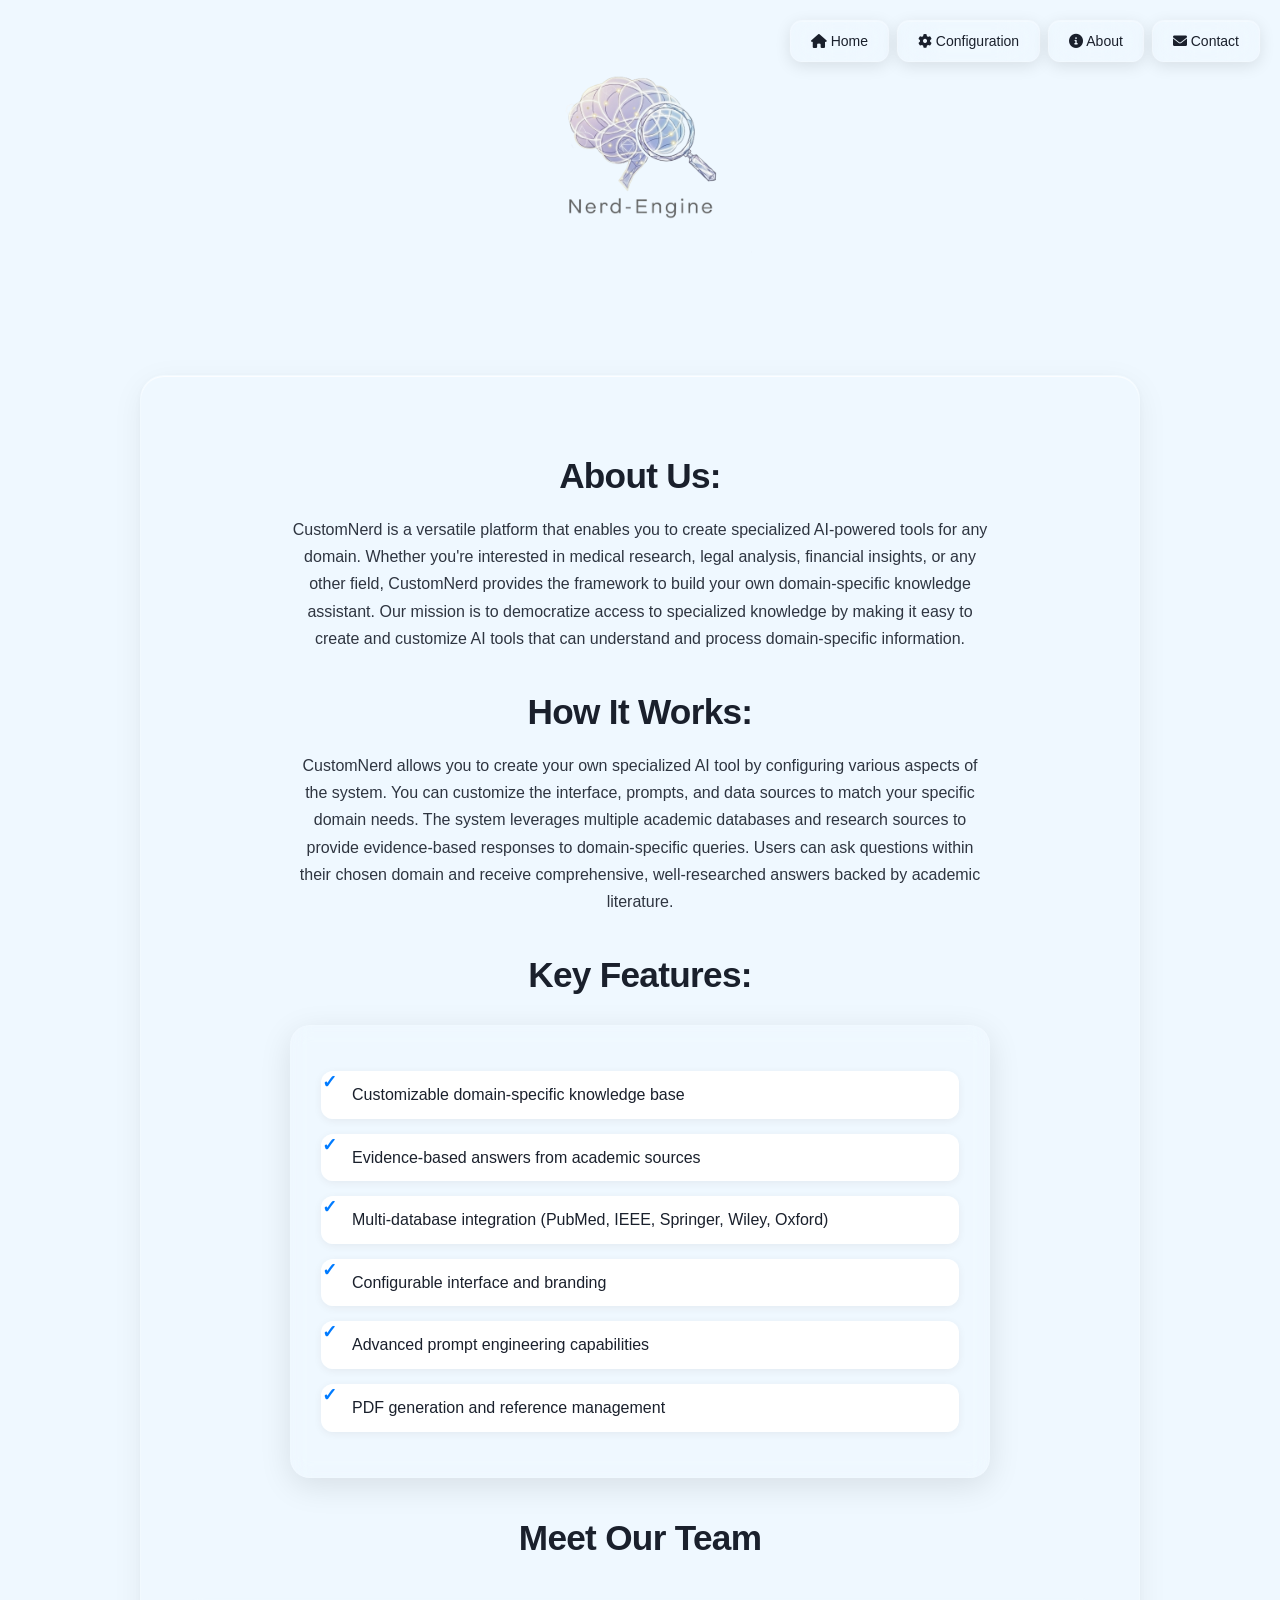
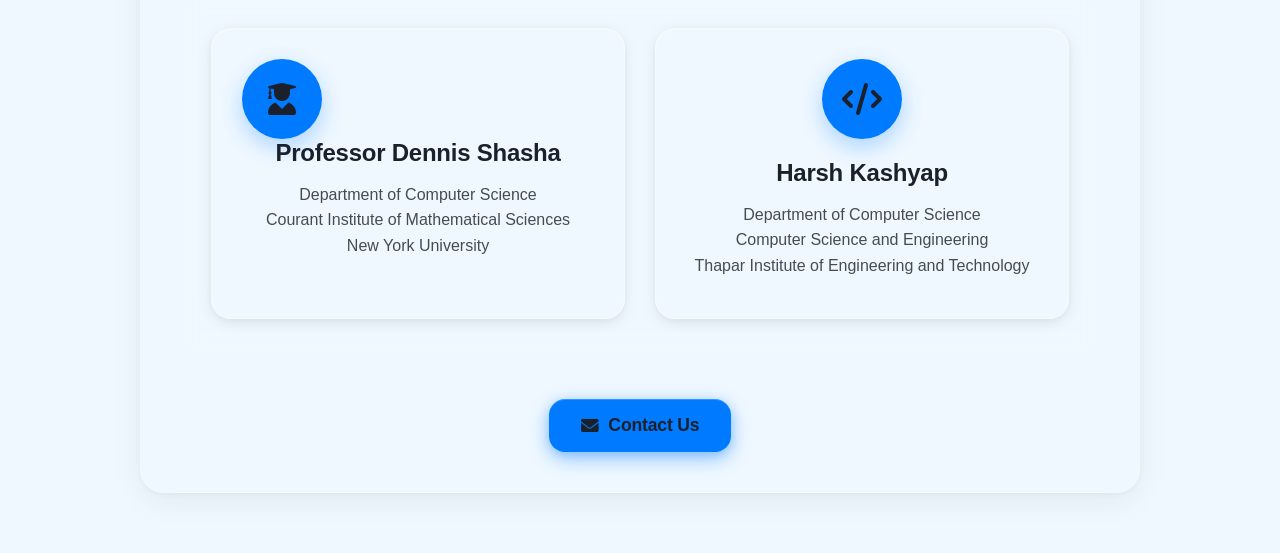
<file: customnerd-website/about.html>
<!DOCTYPE html>
<html lang="en">
<head>
    <meta charset="UTF-8">
    <meta name="viewport" content="width=device-width, initial-scale=1.0">
    <title>About Us - CustomNerd</title>
    
    <!-- Stylesheets -->
    <link rel="stylesheet" type="text/css" href="about.css">
    <link href="https://fonts.googleapis.com/css?family=Open+Sans" rel="stylesheet">
    <link rel="stylesheet" href="https://cdnjs.cloudflare.com/ajax/libs/font-awesome/6.0.0-beta3/css/all.min.css">
</head>
<body>
    <!-- Navigation Bar -->
    <div class="toolbar">
        <a href="index.html"><i class="fas fa-home"></i> Home</a>
        <a href="config.html"><i class="fas fa-cog"></i> Configuration</a>
        <a href="about.html"><i class="fas fa-info-circle"></i> About</a>
        <a href="contact.html"><i class="fas fa-envelope"></i> Contact</a>
    </div>

    <!-- Custom Nerd Logo -->
    <div class="logo-container">
        <a href="index.html">
            <img src="assets/custom_nerd_default_logo.png" alt="Custom Nerd Logo" id="site-logo" style="max-width: 250px; height: auto;">
        </a>
    </div>

    <!-- Main Container -->
    <div id="container">
        
        <!-- <h3>About DietNerd</h3> -->
        
        <h2>About Us:</h2>
        <p style="font-size: 16px;">CustomNerd is a versatile platform that enables you to create specialized AI-powered tools for any domain. Whether you're interested in medical research, legal analysis, financial insights, or any other field, CustomNerd provides the framework to build your own domain-specific knowledge assistant. Our mission is to democratize access to specialized knowledge by making it easy to create and customize AI tools that can understand and process domain-specific information.</p>
        
        <h2>How It Works:</h2>
        <p style="font-size: 16px;">CustomNerd allows you to create your own specialized AI tool by configuring various aspects of the system. You can customize the interface, prompts, and data sources to match your specific domain needs. The system leverages multiple academic databases and research sources to provide evidence-based responses to domain-specific queries. Users can ask questions within their chosen domain and receive comprehensive, well-researched answers backed by academic literature.</p>
        
        <h2>Key Features:</h2>
        <div class="features-container">
            <ul class="features-list">
                <li>Customizable domain-specific knowledge base</li>
                <li>Evidence-based answers from academic sources</li>
                <li>Multi-database integration (PubMed, IEEE, Springer, Wiley, Oxford)</li>
                <li>Configurable interface and branding</li>
                <li>Advanced prompt engineering capabilities</li>
                <li>PDF generation and reference management</li>
            </ul>
        </div>
        
        <h2>Meet Our Team</h2>
        
        <div class="team-grid">
            <div class="team-member">
                <div class="team-icon">
                    <i class="fas fa-user-graduate"></i>
                </div>
                <h3>Professor Dennis Shasha</h3>
                <p>Department of Computer Science<br>
                Courant Institute of Mathematical Sciences<br>
                New York University</p>
            </div>

            <div class="team-member">
                <a href="https://linkedin.com/in/harsh-kashyap" target="_blank" class="team-icon-link">
                    <div class="team-icon">
                        <i class="fas fa-code"></i>
                    </div>
                </a>
                <h3><a href="https://linkedin.com/in/harsh-kashyap" target="_blank" class="team-link">Harsh Kashyap</a></h3>
                <p>Department of Computer Science<br>
                Computer Science and Engineering<br>
                Thapar Institute of Engineering and Technology</p>
            </div>

            
        </div>
        
        <div class="navigation">
            <a href="contact.html" class="contact-link">
                <i class="fas fa-envelope"></i> Contact Us
            </a>
        </div>
    </div>
    
    <!-- Scripts -->
    <script src="user_env.js"></script>
    <script src="about.js"></script>
</body>
</html>
</file>
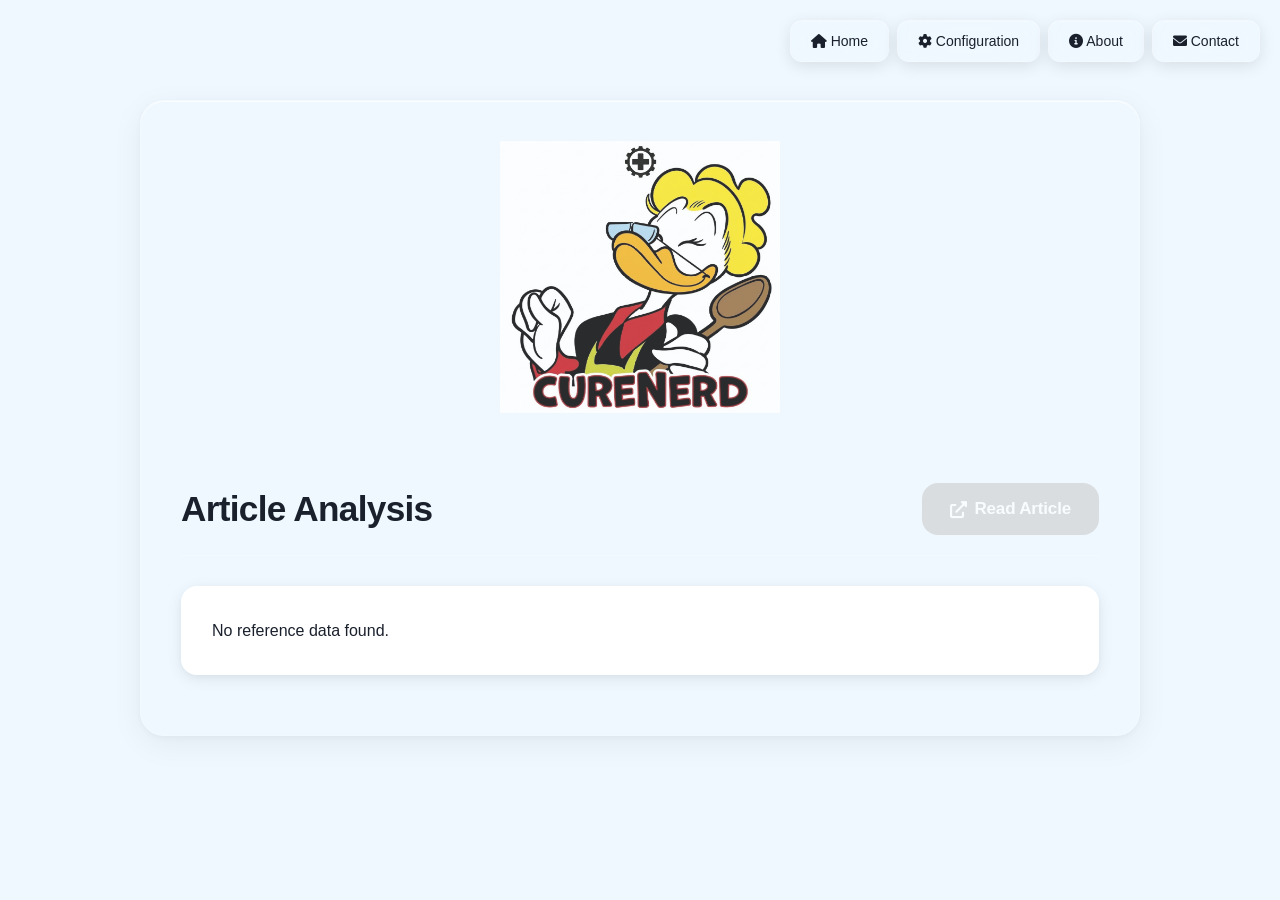
<file: customnerd-website/reference.html>
<!DOCTYPE html>
<html lang="en">
<head>
    <meta charset="UTF-8">
    <meta name="viewport" content="width=device-width, initial-scale=1.0">
    <title>Reference</title>
    
    <!-- Stylesheets -->
    <link rel="stylesheet" type="text/css" href="reference.css">
    <link href="https://fonts.googleapis.com/css?family=Open+Sans" rel="stylesheet">
    <link rel="stylesheet" href="https://cdnjs.cloudflare.com/ajax/libs/font-awesome/6.0.0-beta3/css/all.min.css">
</head>
<body>
    <!-- Navigation Bar -->
    <div class="toolbar">
        <a href="index.html"><i class="fas fa-home"></i> Home</a>
        <a href="config.html"><i class="fas fa-cog"></i> Configuration</a>
        <a href="about.html"><i class="fas fa-info-circle"></i> About</a>
        <a href="contact.html"><i class="fas fa-envelope"></i> Contact</a>
    </div>

    <!-- Main Container -->
    <div id="container">
        <!-- Logo -->
        <a href="index.html"><img id="site-logo" class="logo"></a>
        
        <!-- Header Section -->
        <div class="header">
            <h1>Article Analysis</h1>
            <div class="button-container">
                <button id="redirect-button">
                    <i class="fas fa-external-link-alt"></i> Read Article
                </button>
            </div>
        </div>
        
        <!-- Reference Content -->
        <div id="reference-content"></div>
    </div>
    
    <!-- Scripts -->
    <script src="user_env.js"></script>
    <script src="reference.js"></script>
</body>
</html>
</file>
<file: customnerd-website/about.css>
/* Modern About Page Styling with Glass Effects */

/* Global Styles */
* {
    margin: 0;
    padding: 0;
    box-sizing: border-box;
}

body {
    font-family: 'Open Sans', sans-serif;
    background: var(--background-color, #f0f8ff);
    min-height: 100vh;
    display: flex;
    flex-direction: column;
    align-items: center;
    padding: 20px;
    color: var(--text-color, #1a202c);
    transition: all 0.4s cubic-bezier(0.25, 0.46, 0.45, 0.94);
}

/* Navigation Toolbar */
.toolbar {
    position: absolute;
    top: 20px;
    right: 20px;
    display: flex;
    gap: 8px;
    z-index: 1000;
}

.toolbar a {
    color: var(--text-color, #1a202c);
    background: transparent;
    backdrop-filter: blur(20px);
    text-decoration: none;
    padding: 12px 20px;
    border: 1px solid var(--border-color, rgba(255, 255, 255, 0.2));
    border-radius: 12px;
    transition: all 0.3s cubic-bezier(0.25, 0.46, 0.45, 0.94);
    font-weight: 500;
    font-size: 14px;
    box-shadow: 
        0 4px 16px rgba(0, 0, 0, 0.1),
        0 0 0 1px rgba(255, 255, 255, 0.1),
        inset 0 1px 0 rgba(255, 255, 255, 0.3);
}

.toolbar a:hover, .toolbar a:focus {
    background: transparent;
    color: var(--accent-text-color, #007bff);
    border-color: var(--accent-border-color, rgba(0, 123, 255, 0.4));
    transform: translateY(-2px);
    box-shadow: 
        0 8px 24px rgba(0, 0, 0, 0.15),
        0 0 0 1px var(--accent-border-color, rgba(0, 123, 255, 0.2)),
        inset 0 1px 0 rgba(255, 255, 255, 0.4);
    outline: none;
}

.toolbar a:active {
    transform: translateY(0) scale(0.98);
    box-shadow: 
        0 4px 16px rgba(0, 0, 0, 0.1),
        0 0 0 1px var(--accent-border-color, rgba(0, 123, 255, 0.3)),
        inset 0 1px 0 rgba(255, 255, 255, 0.3);
}

/* Main Container */
#container {
    width: 90%;
    max-width: 1000px;
    margin: 80px auto 40px auto;
    padding: 40px;
    background: rgba(255, 255, 255, 0.95);
    backdrop-filter: blur(20px);
    border: 1px solid rgba(255, 255, 255, 0.2);
    border-radius: 24px;
    box-shadow: 
        0 8px 32px rgba(0, 0, 0, 0.06),
        0 2px 8px rgba(0, 0, 0, 0.04),
        inset 0 1px 0 rgba(255, 255, 255, 0.8);
    transition: all 0.4s cubic-bezier(0.25, 0.46, 0.45, 0.94);
    position: relative;
}

/* Logo Styling */
#site-logo {
    max-width: 250px;
    height: auto;
    margin: 0 auto 15px auto;
    display: block;
    padding-bottom: 10px;
    border: none;
    background: transparent;
    outline: none;
    text-decoration: none;
    background-color: transparent !important;
    opacity: 0.85;
    filter: contrast(0.95) brightness(1.02) saturate(0.9);
    transition: all 0.4s cubic-bezier(0.4, 0, 0.2, 1);
    transform: scale(1);
    box-shadow: none;
    border-radius: 0;
    mix-blend-mode: normal;
    will-change: opacity, transform;
}

#site-logo:hover {
    border: none;
    background: transparent;
    outline: none;
    opacity: 1;
    filter: contrast(1.0) brightness(1.05) saturate(1.0);
    transform: scale(1.02);
    box-shadow: none;
}

/* Typography */
h2 {
    font-size: 2.2em;
    font-weight: 700;
    color: var(--text-color, #1a202c);
    margin: 40px 0 20px 0;
    text-align: center;
    letter-spacing: -0.02em;
}

p {
    font-size: 1.1em;
    color: var(--text-color, #1a202c);
    margin: 20px auto;
    max-width: 700px;
    line-height: 1.7;
    text-align: center;
    opacity: 0.9;
}

/* Features Container */
.features-container {
    background: rgba(255, 255, 255, 0.05);
    backdrop-filter: blur(10px);
    border-radius: 20px;
    padding: 30px;
    margin: 30px auto;
    max-width: 700px;
    border: 1px solid rgba(255, 255, 255, 0.1);
    box-shadow: 0 8px 32px rgba(0, 0, 0, 0.1);
    transition: all 0.3s cubic-bezier(0.25, 0.46, 0.45, 0.94);
}

.features-container:hover {
    transform: translateY(-2px);
    box-shadow: 0 12px 40px rgba(0, 0, 0, 0.15);
    border-color: rgba(255, 255, 255, 0.2);
}

.features-list {
    list-style: none;
    padding: 0;
    margin: 0;
    text-align: left;
}

.features-list li {
    color: var(--text-color, #1a202c);
    font-size: 16px;
    line-height: 1.6;
    margin: 15px 0;
    padding: 10px 0;
    padding-left: 30px;
    position: relative;
    transition: all 0.3s ease;
}

.features-list li::before {
    content: '✓';
    position: absolute;
    left: 0;
    top: 10px;
    color: var(--accent-text-color, #007bff);
    font-weight: bold;
    font-size: 18px;
    transition: all 0.3s ease;
}

.features-list li:hover {
    transform: translateX(5px);
    color: var(--accent-text-color, #007bff);
}

.features-list li:hover::before {
    transform: scale(1.2);
    color: var(--accent-text-color, #007bff);
}

/* Team Grid */
.team-grid {
    display: grid;
    grid-template-columns: repeat(auto-fit, minmax(300px, 1fr));
    gap: 30px;
    margin: 40px 0;
    /* background: rgba(255, 255, 255, 0.05); */
    backdrop-filter: blur(10px);
    border-radius: 20px;
    padding: 30px;
    /* border: 1px solid rgba(255, 255, 255, 0.1); */
    /* box-shadow: 0 8px 32px rgba(0, 0, 0, 0.1); */
    transition: all 0.3s cubic-bezier(0.25, 0.46, 0.45, 0.94);
}



/* Team Member Cards */
.team-member {
    background: rgba(255, 255, 255, 0.1);
    backdrop-filter: blur(20px);
    border: 1px solid rgba(255, 255, 255, 0.2);
    border-radius: 20px;
    padding: 30px;
    text-align: center;
    transition: all 0.4s cubic-bezier(0.25, 0.46, 0.45, 0.94);
    box-shadow: 
        0 4px 16px rgba(0, 0, 0, 0.08),
        0 2px 8px rgba(0, 0, 0, 0.04),
        inset 0 1px 0 rgba(255, 255, 255, 0.2);
    position: relative;
    overflow: hidden;
}

.team-member:hover {
    transform: translateY(-8px);
    box-shadow: 
        0 12px 32px rgba(0, 0, 0, 0.15),
        0 6px 16px rgba(0, 0, 0, 0.08),
        inset 0 1px 0 rgba(255, 255, 255, 0.8);
    border-color: var(--accent-border-color, rgba(0, 123, 255, 0.3));
}

/* Team Icon Link */
.team-icon-link {
    text-decoration: none;
    display: block;
    margin: 0 auto 20px auto;
    width: 80px;
    height: 80px;
    transition: all 0.3s cubic-bezier(0.25, 0.46, 0.45, 0.94);
}

.team-icon-link:hover {
    transform: scale(1.1);
}

/* Team Icons */
.team-icon {
    width: 80px;
    height: 80px;
    background: var(--accent-text-color, #007bff);
    border-radius: 50%;
    display: flex;
    align-items: center;
    justify-content: center;
    box-shadow: 0 8px 24px rgba(0, 123, 255, 0.3);
    transition: all 0.3s cubic-bezier(0.25, 0.46, 0.45, 0.94);
    cursor: pointer;
}

.team-icon i {
    font-size: 32px;
    color: var(--text-color, #ffffff);
}

.team-member:hover .team-icon {
    transform: scale(1.1);
    box-shadow: 0 12px 32px rgba(0, 123, 255, 0.4);
}

.team-icon-link:hover .team-icon {
    transform: scale(1.1);
    box-shadow: 0 12px 32px rgba(0, 123, 255, 0.4);
}

/* Team Member Typography */
.team-member h3 {
    font-size: 1.5em;
    color: var(--accent-text-color, #007bff);
    margin-bottom: 15px;
    font-weight: 600;
    letter-spacing: -0.01em;
}

/* Team Link Styling */
.team-link {
    color: var(--accent-text-color, #007bff);
    text-decoration: none;
    transition: all 0.3s cubic-bezier(0.25, 0.46, 0.45, 0.94);
    position: relative;
    display: inline-block;
}

.team-link:hover {
    color: var(--accent-text-color, #007bff);
    transform: translateY(-2px);
    text-shadow: 0 2px 8px rgba(0, 123, 255, 0.3);
}

.team-link::after {
    content: '';
    position: absolute;
    bottom: -2px;
    left: 0;
    width: 0;
    height: 2px;
    background: var(--accent-text-color, #007bff);
    transition: width 0.3s cubic-bezier(0.25, 0.46, 0.45, 0.94);
}

.team-link:hover::after {
    width: 100%;
}

.team-member p {
    font-size: 1em;
    color: var(--text-color, #1a202c);
    margin: 10px 0;
    line-height: 1.6;
    opacity: 0.8;
}

/* Navigation Section */
.navigation {
    margin-top: 50px;
    text-align: center;
}

/* Contact Link */
.contact-link {
    display: inline-flex;
    align-items: center;
    gap: 10px;
    padding: 16px 32px;
    background: var(--accent-text-color, #007bff);
    color: var(--text-color, #ffffff);
    text-decoration: none;
    border-radius: 16px;
    font-size: 1.1em;
    font-weight: 600;
    transition: all 0.4s cubic-bezier(0.25, 0.46, 0.45, 0.94);
    box-shadow: 
        0 6px 20px rgba(0, 123, 255, 0.4),
        0 3px 10px rgba(0, 123, 255, 0.2),
        inset 0 1px 0 rgba(255, 255, 255, 0.2);
    letter-spacing: -0.01em;
    position: relative;
    overflow: hidden;
}

.contact-link:hover {
    transform: translateY(-3px) scale(1.02);
    box-shadow: 
        0 12px 32px rgba(0, 123, 255, 0.5),
        0 6px 16px rgba(0, 123, 255, 0.3),
        inset 0 1px 0 rgba(255, 255, 255, 0.3);
}

.contact-link:active {
    transform: translateY(-1px) scale(1.01);
    box-shadow: 
        0 6px 20px rgba(0, 123, 255, 0.4),
        0 3px 8px rgba(0, 123, 255, 0.2),
        inset 0 1px 0 rgba(255, 255, 255, 0.2);
}

/* List Styling */
ul {
    list-style: none;
    padding: 0;
    max-width: 700px;
    margin: 20px auto;
}

ul li {
    margin: 15px 0;
    padding: 15px 20px;
    background: rgba(255, 255, 255, 0.95);
    backdrop-filter: blur(20px);
    border: 1px solid rgba(255, 255, 255, 0.3);
    border-radius: 12px;
    position: relative;
    transition: all 0.3s cubic-bezier(0.25, 0.46, 0.45, 0.94);
    box-shadow: 
        0 2px 8px rgba(0, 0, 0, 0.06),
        inset 0 1px 0 rgba(255, 255, 255, 0.6);
}

ul li:hover {
    transform: translateY(-2px);
    box-shadow: 
        0 4px 12px rgba(0, 0, 0, 0.1),
        inset 0 1px 0 rgba(255, 255, 255, 0.8);
    border-color: var(--accent-border-color, rgba(0, 123, 255, 0.3));
}

ul li:before {
    content: "✓";
    color: var(--accent-text-color, #007bff);
    font-weight: bold;
    position: absolute;
    left: 15px;
    top: 50%;
    transform: translateY(-50%);
    font-size: 16px;
}

ul li {
    padding-left: 50px;
}

/* Responsive Design */
@media (max-width: 768px) {
    #container {
        width: 95%;
        padding: 30px 20px;
        margin: 60px auto 30px auto;
    }
    
    .toolbar {
        position: relative;
        top: 0;
        right: 0;
        justify-content: center;
        margin-bottom: 20px;
    }
    
    .toolbar a {
        padding: 10px 16px;
        font-size: 13px;
    }
    
    .team-grid {
        grid-template-columns: 1fr;
        gap: 20px;
    }
    
    h2 {
        font-size: 1.8em;
    }
    
    p {
        font-size: 1em;
    }
}

@media (max-width: 480px) {
    #container {
        width: 98%;
        padding: 20px 15px;
        margin: 40px auto 20px auto;
    }
    
    #site-logo {
        max-width: 200px;
    }
    
    h2 {
        font-size: 1.5em;
    }
    
    .team-member {
        padding: 20px;
    }
    
    .team-icon {
        width: 60px;
        height: 60px;
    }
    
    .team-icon i {
        font-size: 24px;
    }
    
    .contact-link {
        padding: 14px 24px;
        font-size: 1em;
    }
}

/* Page transition effects */
.page-transition {
    opacity: 0;
    transform: translateY(20px);
    transition: all 0.4s cubic-bezier(0.25, 0.46, 0.45, 0.94);
}

.page-transition.loaded {
    opacity: 1;
    transform: translateY(0);
}

.page-exit {
    opacity: 0;
    transform: translateY(-20px);
    transition: all 0.3s cubic-bezier(0.25, 0.46, 0.45, 0.94);
}

.nav-loading {
    position: relative;
    overflow: hidden;
}

.nav-loading::after {
    content: '';
    position: absolute;
    top: 0;
    left: -100%;
    width: 100%;
    height: 100%;
    background: linear-gradient(90deg, transparent, rgba(255, 255, 255, 0.4), transparent);
    animation: navLoading 0.8s ease-in-out;
}

@keyframes navLoading {
    0% { left: -100%; }
    100% { left: 100%; }
}

/* Loading animation */
@keyframes fadeInUp {
    from {
        opacity: 0;
        transform: translateY(30px);
    }
    to {
        opacity: 1;
        transform: translateY(0);
    }
}

.team-member {
    animation: fadeInUp 0.6s ease-out;
}

.team-member:nth-child(2) {
    animation-delay: 0.1s;
}

.team-member:nth-child(3) {
    animation-delay: 0.2s;
}
</file>
<file: customnerd-website/reference.css>
/* Modern Reference Page Styling with Glass Effects */

/* Global Styles */
* {
    margin: 0;
    padding: 0;
    box-sizing: border-box;
}

body {
    font-family: 'Open Sans', sans-serif;
    background: var(--background-color, #f0f8ff);
    min-height: 100vh;
    display: flex;
    flex-direction: column;
    align-items: center;
    padding: 20px;
    color: var(--text-color, #1a202c);
    transition: all 0.4s cubic-bezier(0.25, 0.46, 0.45, 0.94);
}

/* Navigation Toolbar */
.toolbar {
    position: absolute;
    top: 20px;
    right: 20px;
    display: flex;
    gap: 8px;
    z-index: 1000;
}

.toolbar a {
    color: var(--text-color, #1a202c);
    background: transparent;
    backdrop-filter: blur(20px);
    text-decoration: none;
    padding: 12px 20px;
    border: 1px solid var(--border-color, rgba(255, 255, 255, 0.2));
    border-radius: 12px;
    transition: all 0.3s cubic-bezier(0.25, 0.46, 0.45, 0.94);
    font-weight: 500;
    font-size: 14px;
    box-shadow: 
        0 4px 16px rgba(0, 0, 0, 0.1),
        0 0 0 1px rgba(255, 255, 255, 0.1),
        inset 0 1px 0 rgba(255, 255, 255, 0.3);
}

.toolbar a:hover, .toolbar a:focus {
    background: transparent;
    color: var(--accent-text-color, #007bff);
    border-color: var(--accent-border-color, rgba(0, 123, 255, 0.4));
    transform: translateY(-2px);
    box-shadow: 
        0 8px 24px rgba(0, 0, 0, 0.15),
        0 0 0 1px var(--accent-border-color, rgba(0, 123, 255, 0.2)),
        inset 0 1px 0 rgba(255, 255, 255, 0.4);
    outline: none;
}

.toolbar a:active {
    transform: translateY(0) scale(0.98);
    box-shadow: 
        0 4px 16px rgba(0, 0, 0, 0.1),
        0 0 0 1px var(--accent-border-color, rgba(0, 123, 255, 0.3)),
        inset 0 1px 0 rgba(255, 255, 255, 0.3);
}

/* Main Container */
#container {
    width: 90%;
    max-width: 1000px;
    margin: 80px auto 40px auto;
    padding: 40px;
    background: rgba(255, 255, 255, 0.95);
    backdrop-filter: blur(20px);
    border: 1px solid rgba(255, 255, 255, 0.2);
    border-radius: 24px;
    box-shadow: 
        0 8px 32px rgba(0, 0, 0, 0.06),
        0 2px 8px rgba(0, 0, 0, 0.04),
        inset 0 1px 0 rgba(255, 255, 255, 0.8);
    transition: all 0.4s cubic-bezier(0.25, 0.46, 0.45, 0.94);
    position: relative;
}

/* Logo Styling */
.logo {
    max-width: 280px;
    height: auto;
    margin: 0 auto 30px auto;
    display: block;
    padding-bottom: 20px;
    border: none;
    background: transparent;
    outline: none;
    text-decoration: none;
    background-color: transparent !important;
    opacity: 0.85;
    filter: contrast(0.95) brightness(1.02) saturate(0.9);
    transition: all 0.4s cubic-bezier(0.4, 0, 0.2, 1);
    transform: scale(1);
    box-shadow: none;
    border-radius: 0;
    mix-blend-mode: normal;
    will-change: opacity, transform;
}

.logo:hover {
    border: none;
    background: transparent;
    outline: none;
    opacity: 1;
    filter: contrast(1.0) brightness(1.05) saturate(1.0);
    transform: scale(1.02);
    box-shadow: none;
}

/* Header Section */
.header {
    display: flex;
    align-items: center;
    justify-content: space-between;
    margin-bottom: 30px;
    padding: 20px 0;
    border-bottom: 1px solid rgba(255, 255, 255, 0.2);
}

.header h1 {
    font-size: 2.2em;
    font-weight: 700;
    color: var(--text-color, #1a202c);
    margin: 0;
    letter-spacing: -0.02em;
}

/* Button Container */
.button-container {
    margin-left: 20px;
}

.button-container button {
    background: var(--accent-text-color, #007bff);
    color: white;
    border: none;
    border-radius: 16px;
    padding: 16px 28px;
    font-size: 17px;
    font-weight: 600;
    cursor: pointer;
    display: flex;
    align-items: center;
    gap: 8px;
    transition: all 0.4s cubic-bezier(0.25, 0.46, 0.45, 0.94);
    box-shadow: 
        0 6px 20px rgba(0, 123, 255, 0.4),
        0 3px 10px rgba(0, 123, 255, 0.2),
        inset 0 1px 0 rgba(255, 255, 255, 0.2);
    min-width: 130px;
    height: 52px;
    justify-content: center;
    position: relative;
    overflow: hidden;
    letter-spacing: -0.01em;
}

.button-container button:hover {
    transform: translateY(-3px) scale(1.02);
    box-shadow: 
        0 12px 32px rgba(0, 123, 255, 0.5),
        0 6px 16px rgba(0, 123, 255, 0.3),
        inset 0 1px 0 rgba(255, 255, 255, 0.3);
}

.button-container button:active {
    transform: translateY(-1px) scale(1.01);
    box-shadow: 
        0 6px 20px rgba(0, 123, 255, 0.4),
        0 3px 8px rgba(0, 123, 255, 0.2),
        inset 0 1px 0 rgba(255, 255, 255, 0.2);
}

.button-container button:disabled {
    background: #cbd5e0;
    cursor: not-allowed;
    transform: none;
    box-shadow: none;
}

.button-container button:disabled:hover {
    transform: none;
    box-shadow: none;
}

/* Reference Content */
#reference-content {
    background: rgba(255, 255, 255, 0.95);
    backdrop-filter: blur(20px);
    border: 1px solid rgba(255, 255, 255, 0.3);
    border-radius: 16px;
    padding: 30px;
    margin: 20px 0;
    font-size: 16px;
    color: var(--text-color, #1a202c);
    line-height: 1.7;
    text-align: left;
    box-shadow: 
        0 4px 16px rgba(0, 0, 0, 0.08),
        0 2px 8px rgba(0, 0, 0, 0.04),
        inset 0 1px 0 rgba(255, 255, 255, 0.6);
    transition: all 0.3s cubic-bezier(0.25, 0.46, 0.45, 0.94);
    position: relative;
    max-height: 600px;
    overflow-y: auto;
}

#reference-content:hover {
    transform: translateY(-1px);
    box-shadow: 
        0 6px 20px rgba(0, 0, 0, 0.12),
        0 3px 10px rgba(0, 0, 0, 0.06),
        inset 0 1px 0 rgba(255, 255, 255, 0.8);
}

/* Content Styling */
#reference-content strong {
    color: var(--accent-text-color, #007bff);
    font-weight: 600;
}

#reference-content a {
    color: var(--accent-text-color, #007bff);
    text-decoration: none;
    font-weight: 600;
    transition: all 0.3s cubic-bezier(0.25, 0.46, 0.45, 0.94);
    border-bottom: 1px solid transparent;
}

#reference-content a:hover {
    color: var(--accent-text-color, #007bff);
    border-bottom-color: var(--accent-text-color, #007bff);
    transform: translateY(-1px);
}

/* Responsive Design */
@media (max-width: 768px) {
    #container {
        width: 95%;
        padding: 30px 20px;
        margin: 60px auto 30px auto;
    }
    
    .header {
        flex-direction: column;
        gap: 20px;
        text-align: center;
    }
    
    .header h1 {
        font-size: 1.8em;
    }
    
    .button-container {
        margin-left: 0;
    }
    
    .toolbar {
        position: relative;
        top: 0;
        right: 0;
        justify-content: center;
        margin-bottom: 20px;
    }
    
    .toolbar a {
        padding: 10px 16px;
        font-size: 13px;
    }
}

@media (max-width: 480px) {
    #container {
        width: 98%;
        padding: 20px 15px;
        margin: 40px auto 20px auto;
    }
    
    .header h1 {
        font-size: 1.5em;
    }
    
    .button-container button {
        padding: 14px 20px;
        font-size: 16px;
        height: 48px;
    }
    
    #reference-content {
        padding: 20px;
        font-size: 15px;
    }
}

/* Page transition effects */
.page-transition {
    opacity: 0;
    transform: translateY(20px);
    transition: all 0.4s cubic-bezier(0.25, 0.46, 0.45, 0.94);
}

.page-transition.loaded {
    opacity: 1;
    transform: translateY(0);
}

.page-exit {
    opacity: 0;
    transform: translateY(-20px);
    transition: all 0.3s cubic-bezier(0.25, 0.46, 0.45, 0.94);
}

.nav-loading {
    position: relative;
    overflow: hidden;
}

.nav-loading::after {
    content: '';
    position: absolute;
    top: 0;
    left: -100%;
    width: 100%;
    height: 100%;
    background: linear-gradient(90deg, transparent, rgba(255, 255, 255, 0.4), transparent);
    animation: navLoading 0.8s ease-in-out;
}

@keyframes navLoading {
    0% { left: -100%; }
    100% { left: 100%; }
}

/* Button click animation */
.button-container button.clicking {
    transform: scale(0.95);
    transition: transform 0.1s ease;
}

/* Loading animation */
@keyframes fadeInUp {
    from {
        opacity: 0;
        transform: translateY(30px);
    }
    to {
        opacity: 1;
        transform: translateY(0);
    }
}

#reference-content {
    animation: fadeInUp 0.6s ease-out;
}
</file>
